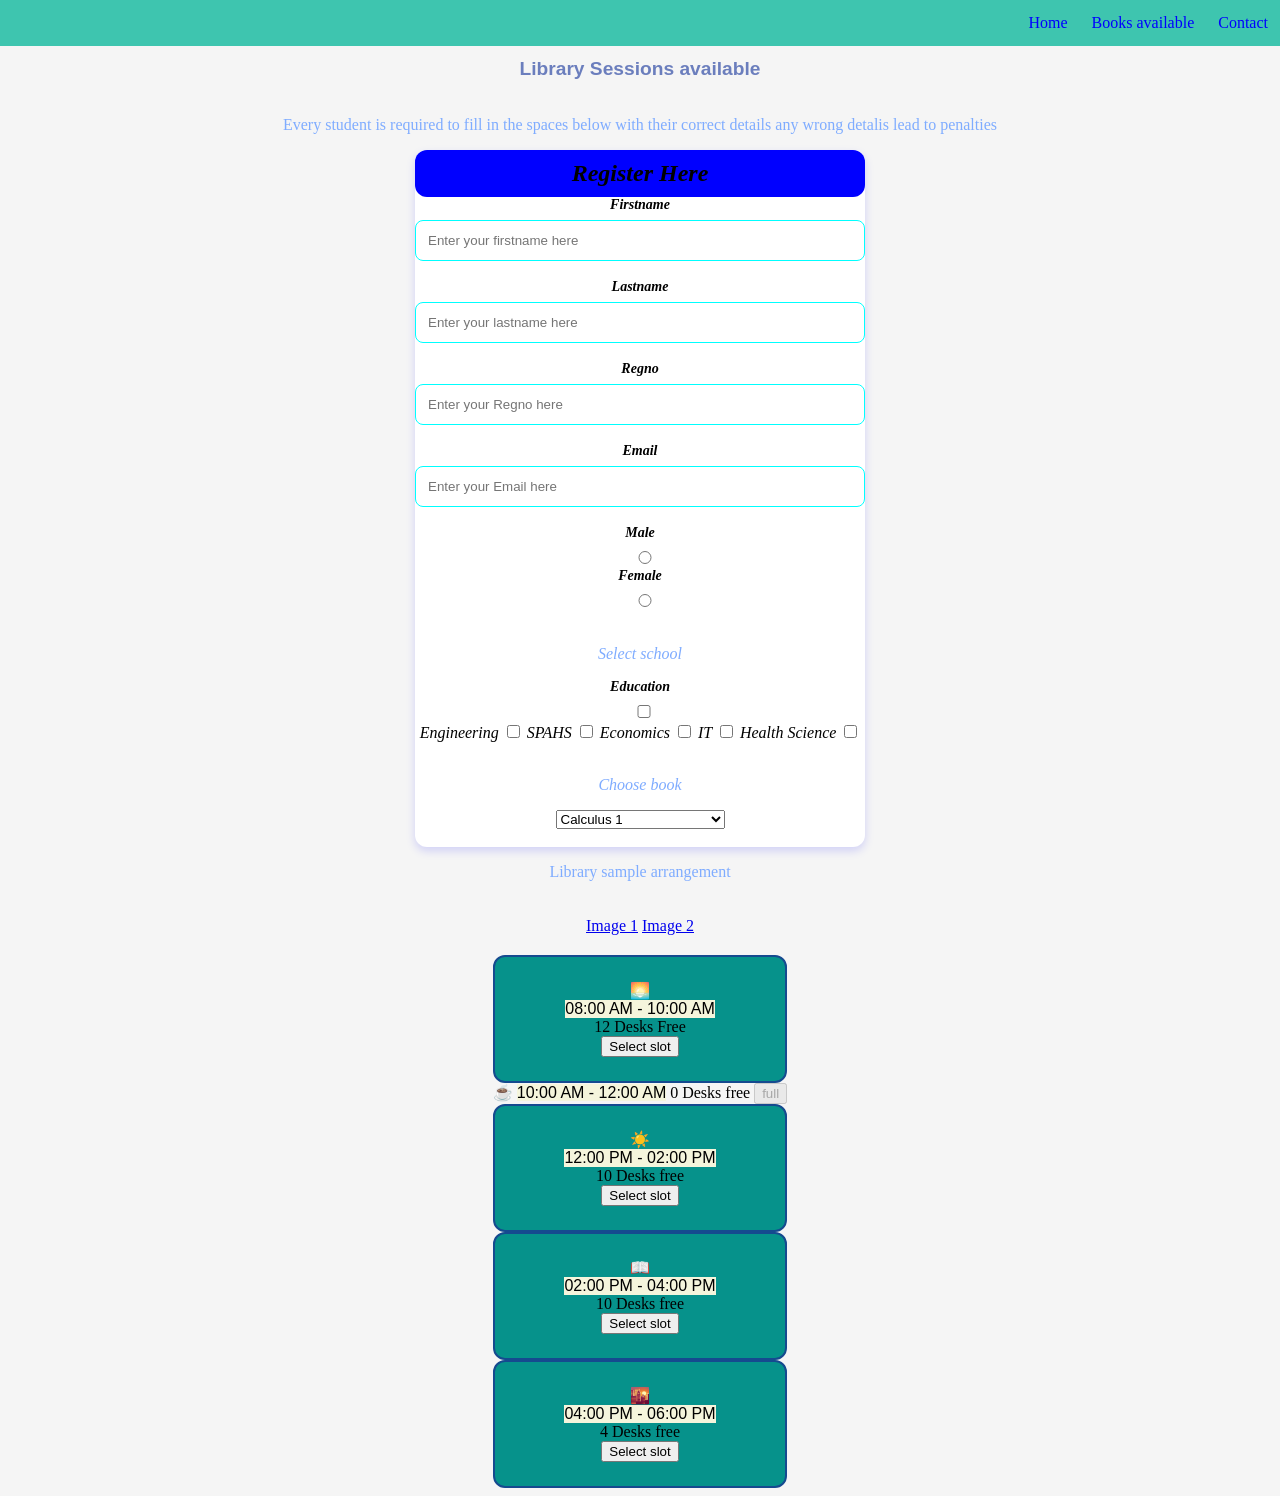
<file: index.html>
<!DOCTYPE html>
<html lang="en">
<head>
    <link rel="stylesheet" href="css/style.css">
    <meta charset="UTF-8">
    <meta name="viewport" content="width=device-width, initial-scale=1.0">
    <title>Library Management</title>

</head>
<body bgcolor="beige">
    <div class="navbar">
    
    <ul>
        <li><a href="">Contact</a></li>
        <li><a href="">Books available</a></li>
        <li><a href="">Home</a></li>
    </ul></div>
    <h1>Library Sessions available</h1>
    <p>Every student is required to fill in the spaces below with their correct details any wrong detalis lead to penalties</p>
    
    <div class="container">
        <div class="reg">Register Here</div>
    <form method="" action="">
       
        <div class="form">
        <label for="firstname">Firstname</label>
        <input type="text" id="firstname" name="firstname"  placeholder="Enter your firstname here"><br><br>
    </div>
    <div class="form">
        <label for="lastname">Lastname</label>
        <input type="text" id="lastname" name="lastname" placeholder="Enter your lastname here"><br><br>
    </div>
    <div class="form">
        <label for="regno">Regno</label>
        <input type="text" id="regno" name="regno"  placeholder="Enter your Regno here"><br><br>
    </div>
    <div class="form">
        <label for="email">Email</label>
        <input type="email" id="email" name="email"  placeholder="Enter your Email here"><br><br>
    </div>
    <div class="form">
        <label for="gender">Male</label>
        <input type="radio" id="male" name="gender" value="male">
        <label for="gender">Female</label>
        <input type="radio" id="female" name="gender" value="female"><br><br>
    </div>
    <div class="form">
        <p>Select school</p>
        <label for="school">Education</label>
        <input type="checkbox" id="school" name="school" value="school">
    </div>
        <label for="school">Engineering</label>
        <input type="checkbox" id="school" name="school" value="school">
        <label for="school">SPAHS</label>
        <input type="checkbox" id="school" name="school" value="school">
        <label for="school">Economics</label>
        <input type="checkbox" id="school" name="school" value="school">
        <label for="school">IT</label>
        <input type="checkbox" id="school" name="school" value="school">
        <label for="school">Health Science</label>
        <input type="checkbox" id="school" name="school" value="school"><br><br>
     <div class="form">
               <p>Choose book</p>
        <select id="books" name="books">
            <option value="books">Calculus 1</option>
            <option value="books">Eng lit</option>
            <option value="books">History of Africa</option>
            <option value="books">Computer fundermentals</option>
            <option value="books">Vectors analysis</option>
        
        </select><br><br>
    </div>
       
</form>
</div>
<!-- how the library looks like -->
<p>Library sample arrangement</p>
<div class="img">
<a href="images/img 1.jpg">Image 1</a>
<a href="images/img 2.jpg">Image 2</a>
</div>

<section class="time-grid">
<!-- Morning session for library booking -->
 <div class="time-card available">   
    
<span class="time-icon">🌅</span>
<span class="time-hour">08:00 AM - 10:00 AM</span>
<span class="slot-count">12 Desks Free</span>
<button type="button" class="btn-book">Select slot</button>
</div>

<div class="time-card full">
    <span class="time-icon">☕</span>
    <span class="time-hour">10:00 AM - 12:00 AM</span>
    <span class="slot-count">0 Desks free</span>
    <button type="button" class="btn-book" disabled>full</button>
</div>

<!-- Afternoon session -->
 <div class="time-card available">
    <span class="time-icon">☀️</span>
    <span class="time-hour">12:00 PM - 02:00 PM</span>
    <span class="slot-count">10 Desks free</span>
    <button type="button" class="btn-book" >Select slot</button>
    
 </div>
 <!-- Afternoon session -->
 <div class="time-card available">
    <span class="time-icon">📖</span>
    <span class="time-hour">02:00 PM - 04:00 PM</span>
    <span class="slot-count">10 Desks free</span>
    <button type="button" class="btn-book" >Select slot</button>
    
 </div>
 
 <div class="time-card available">
    <span class="time-icon">🌇</span> 
    <span class="time-hour">04:00 PM - 06:00 PM</span>
    <span class="slot-count">4 Desks free</span>
    <button type="button" class="btn-book" >Select slot</button>
    
 </div>

</section>


<div class="booking-summary-card" id="summerycard" style="display: none;">
          <div>  
    <h3>Confirm Your Session Reservation</h3>
            <p>You have selected: <strong id="selectedTimeText" style="color: #2563eb;">None</strong></p>
            <button class="btn-confirm-final" id="finalizeBtn">Finalize Reservation</button>
        </div>
        <!-- <script>
            // 1. Target all interactive element nodes
            const timeCards = document.querySelectorAll('.time-card');
            const summaryCard = document.getElementById('summaryCard');
            const selectedTimeText = document.getElementById('selectedTimeText');
            const finalizeBtn = document.getElementById('finalizeBtn');
    
            // 2. Loop through every card to capture clicks
            timeCards.forEach(card => {
                const button = card.querySelector('.btn-book');
                
                // Skip execution on fully booked cards
                if (card.classList.contains('full')) return;
    
                button.addEventListener('click', function(e) {
                    e.stopPropagation(); // Prevents layout bubbling issues
    
                    // Check if this clicked card is already chosen
                    const isAlreadyChosen = card.classList.contains('chosen');
    
                    // Clear current selections across all cards first
                    timeCards.forEach(c => {
                        if (!c.classList.contains('full')) {
                            c.classList.remove('chosen');
                            c.classList.add('available');
                            const cardBtn = c.querySelector('.btn-book');
                            if (cardBtn) cardBtn.innerText = 'Select Slot';
                        }
                    });
    
                    if (!isAlreadyChosen) {
                        // Lock in the new choice visually
                        card.classList.remove('available');
                        card.classList.add('chosen');
                        button.innerText = 'Selected';
    
                        // Extract the text of the selected time range
                        const selectedTime = card.querySelector('.time-hour').innerText;
    
                        // Update and show the confirmation display element at the bottom
                        selectedTimeText.innerText = selectedTime;
                        summaryCard.style.display = 'flex';
                    } else {
                        // If they click the button again, collapse the picker completely
                        summaryCard.style.display = 'none';
                    }
                });
            });
    
            // 3. Optional success event notification when finalizing
            finalizeBtn.addEventListener('click', function() {
                alert(`Success! Your study session for ${selectedTimeText.innerText} has been booked.`);
            });
        </script>
    
        <div class="button">
            <input type="submit">
            <input type="Reset">
            </div>
    
</body>
</html> -->
</file>
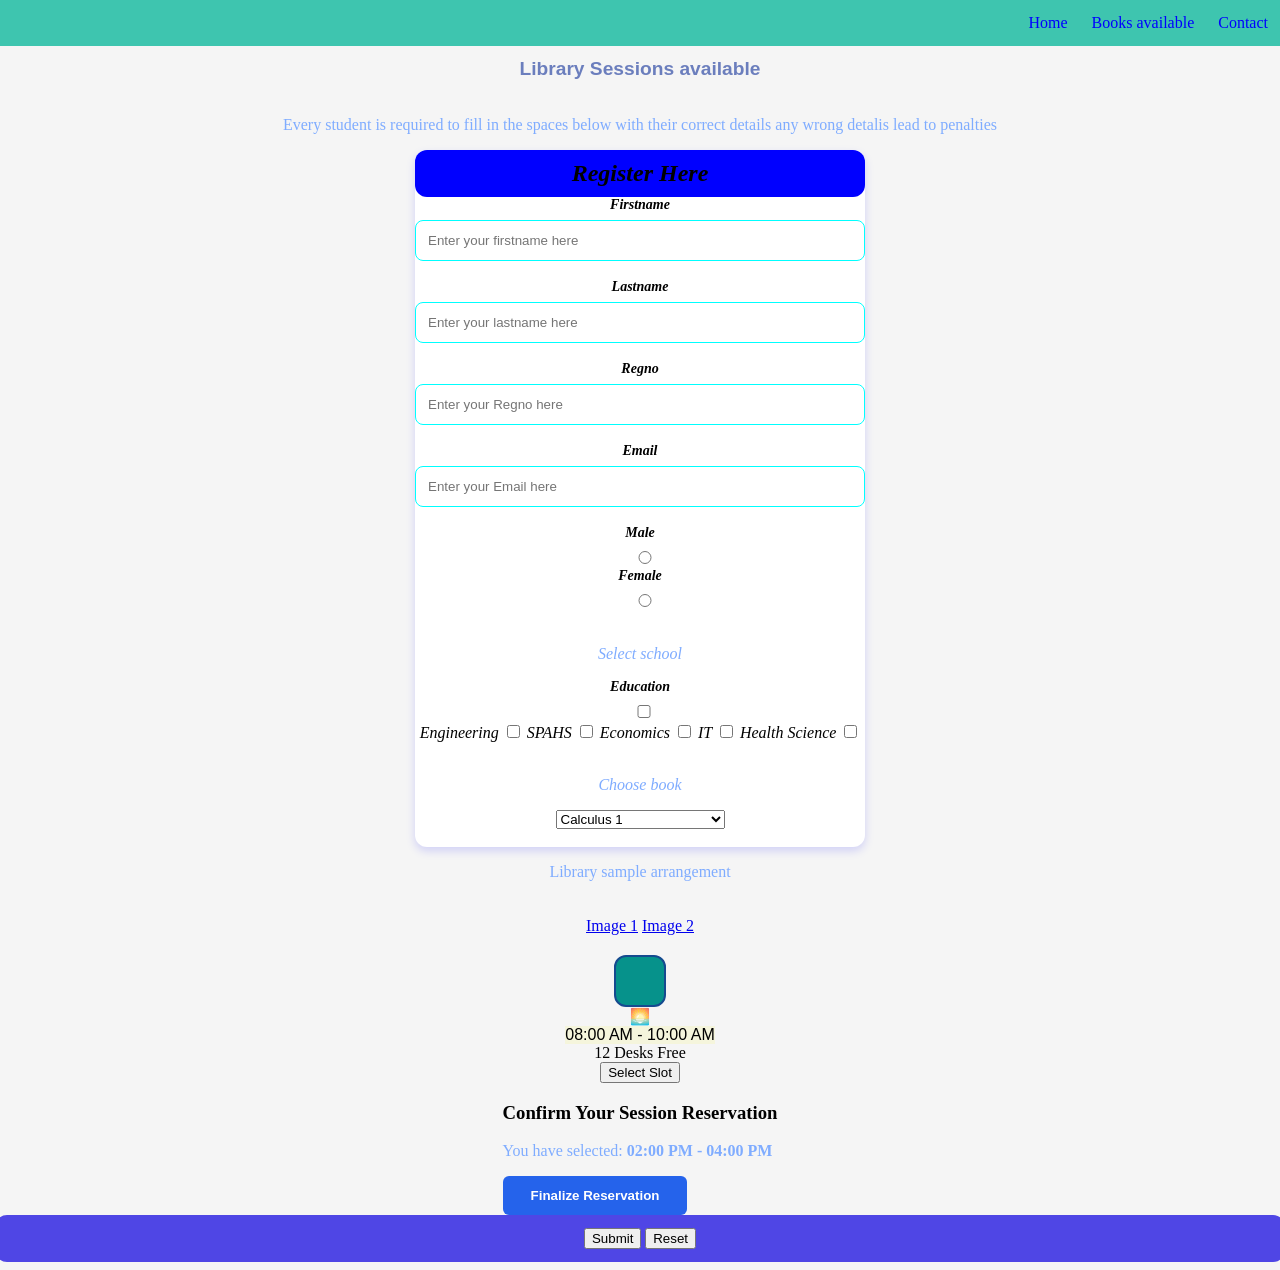
<file: start.html>
<!DOCTYPE html>
<html lang="en">
<head>
    <link rel="stylesheet" href="css/style.css">
    <meta charset="UTF-8">
    <meta name="viewport" content="width=device-width, initial-scale=1.0">
    <title>Library Management</title>

</head>
<body bgcolor="beige">
    <div class="navbar">
    
    <ul>
        <li><a href="">Contact</a></li>
        <li><a href="">Books available</a></li>
        <li><a href="">Home</a></li>
    </ul></div>
    <h1>Library Sessions available</h1>
    <p>Every student is required to fill in the spaces below with their correct details any wrong detalis lead to penalties</p>
    
    <div class="container">
        <div class="reg">Register Here</div>
    <form method="" action="">
       
        <div class="form">
        <label for="firstname">Firstname</label>
        <input type="text" id="firstname" name="firstname"  placeholder="Enter your firstname here"><br><br>
    </div>
    <div class="form">
        <label for="lastname">Lastname</label>
        <input type="text" id="lastname" name="lastname" placeholder="Enter your lastname here"><br><br>
    </div>
    <div class="form">
        <label for="regno">Regno</label>
        <input type="text" id="regno" name="regno"  placeholder="Enter your Regno here"><br><br>
    </div>
    <div class="form">
        <label for="email">Email</label>
        <input type="email" id="email" name="email"  placeholder="Enter your Email here"><br><br>
    </div>
    <div class="form">
        <label for="gender">Male</label>
        <input type="radio" id="male" name="gender" value="male">
        <label for="gender">Female</label>
        <input type="radio" id="female" name="gender" value="female"><br><br>
    </div>
    <div class="form">
        <p>Select school</p>
        <label for="school">Education</label>
        <input type="checkbox" id="school" name="school" value="school">
    </div>
        <label for="school">Engineering</label>
        <input type="checkbox" id="school" name="school" value="school">
        <label for="school">SPAHS</label>
        <input type="checkbox" id="school" name="school" value="school">
        <label for="school">Economics</label>
        <input type="checkbox" id="school" name="school" value="school">
        <label for="school">IT</label>
        <input type="checkbox" id="school" name="school" value="school">
        <label for="school">Health Science</label>
        <input type="checkbox" id="school" name="school" value="school"><br><br>
     <div class="form">
               <p>Choose book</p>
        <select id="books" name="books">
            <option value="books">Calculus 1</option>
            <option value="books">Eng lit</option>
            <option value="books">History of Africa</option>
            <option value="books">Computer fundermentals</option>
            <option value="books">Vectors analysis</option>
        
        </select><br><br>
    </div>
       
</form>
</div>
<p>Library sample arrangement</p>
<div class="img">
<a href="images/img 1.jpg">Image 1</a>
<a href="images/img 2.jpg">Image 2</a>
</div>
<div class="time-card available"></div>
    <span class="time-icon">🌅</span>
    <span class="time-hour">08:00 AM - 10:00 AM</span>
    <span class="slot-count">12 Desks Free</span>
    <button type="button" class="btn-book">Select Slot</button>
</div>
<div class="booking-summary-card">
            <h3>Confirm Your Session Reservation</h3>
            <p>You have selected: <strong>02:00 PM - 04:00 PM</strong></p>
            <button class="btn-confirm-final">Finalize Reservation</button>
        </div>
        <div class="button">
            <input type="submit">
            <input type="Reset">
            </div>
    
</body>
</html>
</file>
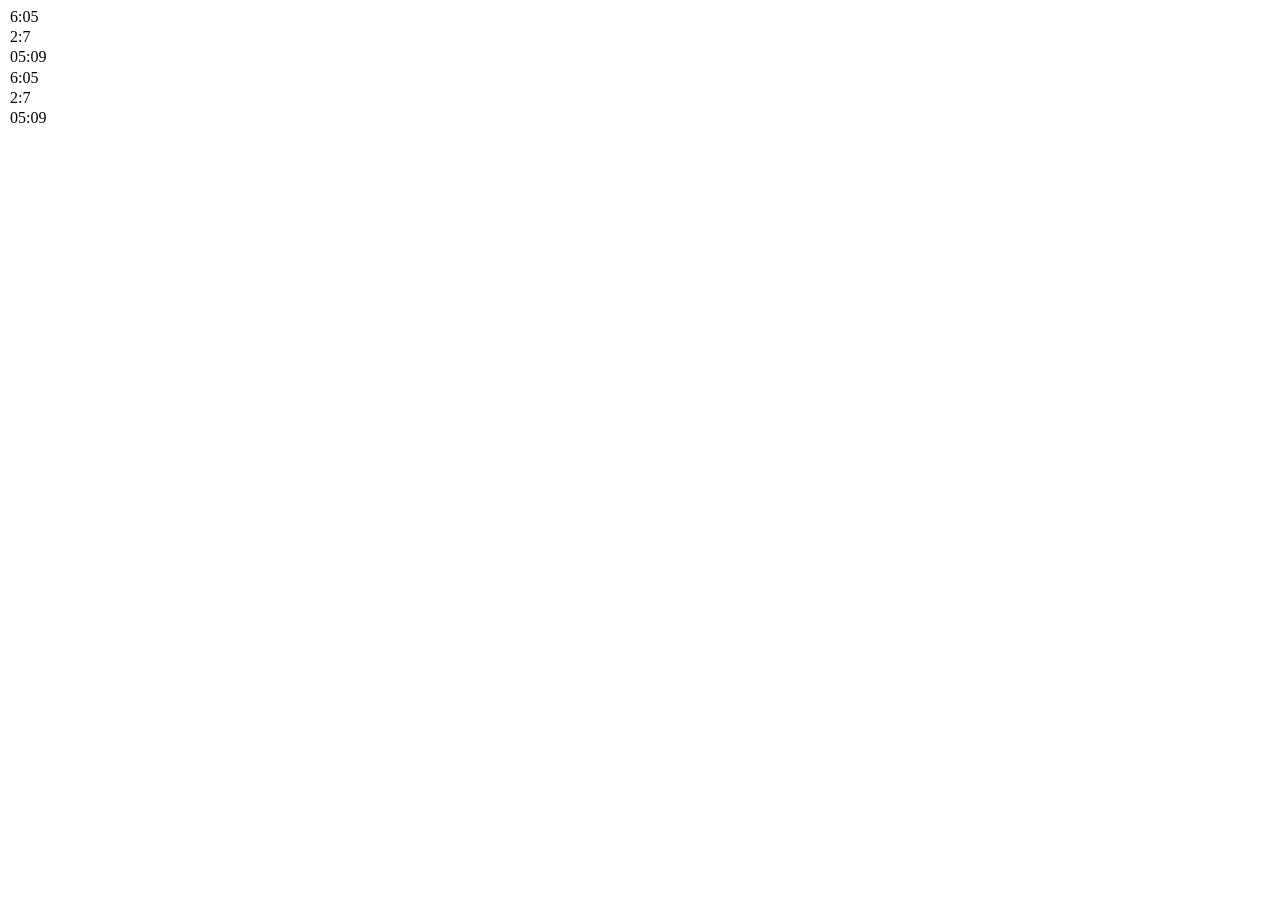
<file: test.html>
<!DOCTYPE html>
<html lang="en">
<head>
    <meta charset="UTF-8">
    <meta name="viewport" content="width=device-width, initial-scale=1.0">
    <title>Document</title>
</head>
<body>
    <selecct id="time" name="time">
        <option value="time-hour">6:05</option>
        <option value="time-hour">2:7</option>
        <option value="time-hour">05:09</option>
        <option value="time-hour">6:05</option>
        <option value="time-hour">2:7</option>
        <option value="time-hour">05:09</option>
    </selecct>
    
</body>
</html>
</file>
<file: css/style.css>
h1{
    color: rgb(107, 126, 189);
    text-align: center;
    font-size: larger;
    font-family: Impact, Haettenschweiler, 'Arial Narrow Bold', sans-serif;
    border-radius: 0px;
    margin-top: 50px;          /* Pushes it down safely below the navbar */
    margin-bottom: 20px;
}
p{
    color: rgb(127, 172, 255);
}
 .navbar{position: fixed;   /* Makes it stick to the top */
    top: 0;
    left: 0;
    width: 100%;
    z-index: 1000;
 } 
ul{
    list-style-type:none ;
 margin: 0;
  background-color:rgb(62, 197, 175);
   overflow: hidden;
   padding: 0;
   justify-content: flex-end;
}
li{
    float: right;
}
li a{
    display: block;
    color: blue;
    text-align: center;
    padding: 14px 12px;
    text-decoration: none;
    

}
li a:hover{
    background-color: black;
    
}
.container{
    background-color: rgb(255, 255, 255);
    text-align: center;
    font-style: italic;
    max-width: 450px;
    width: 100%;
    border-radius: 12px;
    box-shadow: 0 4px 10px rgba(0, 0, 255, 0.15);
    
    
}
.reg{
    text-align: center;
    padding: 10px 8px;
    margin: 0;
    background-color: blue;
    border-radius: 12px;
    display: grid;
    font-size: 24px;
    font-weight: bold;
    align-content: center;

}
.form{
    text-align: center;
}
.form label{
    display: block;
    margin-bottom: 7px;
    color: black;
    font-size: 14px;
    font-weight: bold;
}
.form input{
    width: 100%;
    padding: 12px;
    border: 1px solid white;
    border-radius: 8px;
    outline: none;
    transition: .3s;
    box-sizing: border-box;
    border-color: aqua;
    

} 
.form input:focus{
    border-color: rgb(32, 139, 37);
     box-shadow: #4f46e5;
}  
.button{
    border-radius: 12px;
    color: brown;
    text-align: center;
    display: block;
    width: 100%;
    padding: 13px;
     border: 0;
     background: #4f46e5;
     font-size: 15px;
     font-weight: bold;
     cursor: pointer;
     transition: .3ss;


}
body{
    min-height: 100vh;
    display: grid;
    place-items: center;
    background: rgb(245, 245, 245);
}
.img{
    padding: 20px 10px;
}
.btn-confirm-final {
    background: #2563eb;
    color: white;
    border: none;
    padding: 12px 28px;
    border-radius: 6px;
    font-weight: 600;
    cursor: pointer;
    transition: background 0.2s;
}
.time-card.available {
    background: #06928b;
    border: 2px solid #154a8f;    /* Clean, modern light gray outline */
    border-radius: 12px;
    padding: 24px;
    text-align: center;
    display: flex;
    flex-direction: column;
    align-items: center;
    box-sizing: border-box;       /* Keeps padding from breaking container width */
    transition: transform 0.2s ease, border-color 0.2s ease, background-color 0.2s ease;
}
.time-hour{
   background-color: beige;
   font-family: Verdana, Geneva, Tahoma, sans-serif;
   text-align: center;
    
}
</file>
